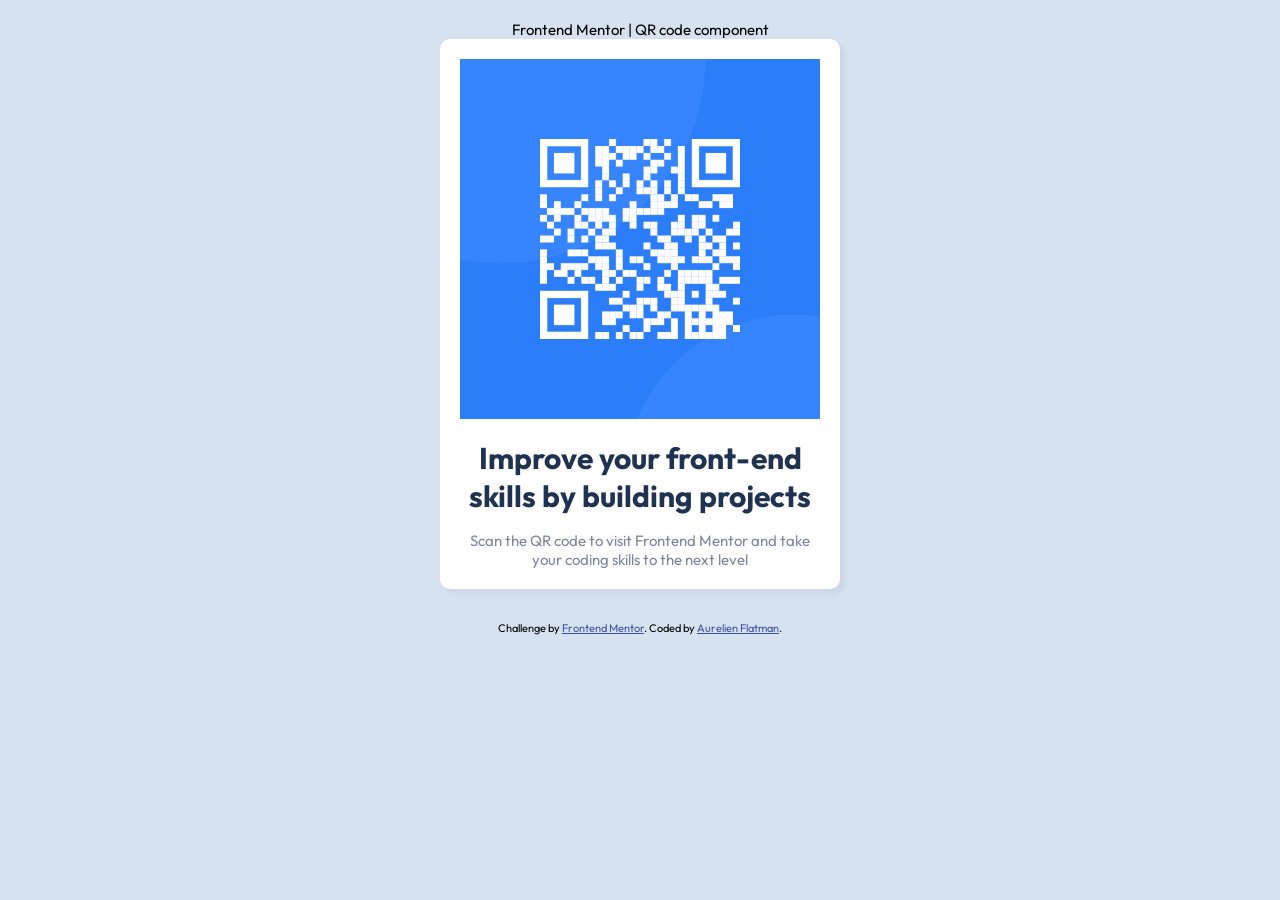
<file: qr-code-component-main/index.html>
<!DOCTYPE html>
<html lang="en">
<head>
  <meta charset="UTF-8">
  <meta name="viewport" content="width=device-width, initial-scale=1.0"> <!-- displays site properly based on user's device -->

  <link 
  rel="icon" 
  type="image/png" 
  sizes="32x32" 
  href="./images/favicon-32x32.png"
  
  >
   
  <link rel="stylesheet" href="styles.css"

  <title>Frontend Mentor | QR code component</title>

  <!-- Feel free to remove these styles or customise in your own stylesheet 👍 -->
  <style>
    .attribution { font-size: 11px; text-align: center; }
    .attribution a { color: hsl(228, 45%, 44%); }
  </style>
</head>
<body>
<div class = "container">
<img src = "./images/image-qr-code.png"  alt="">
  <h1>
     Improve your front-end skills by building projects
  </h1>
  <p>
     Scan the QR code to visit Frontend Mentor and take your coding skills to the next level
  </p>
</div>
  

  
  
  <div class="attribution">
    Challenge by <a href="https://www.frontendmentor.io?ref=challenge" target="_blank">Frontend Mentor</a>. 
    Coded by <a href="https://aurelienflatman.com">Aurelien Flatman</a>.
  </div>
</body>
</html>
</file>
<file: qr-code-component-main/styles.css>
@import url('https://fonts.googleapis.com/css2?family=Outfit:wght@400;700&display=swap');

*{
    margin: 0;
    padding: 0;
    box-sizing:border-box;
    
}

:root{
--White: hsl(0, 0%, 100%);
--light-gray: hsl(212, 45%, 89%);
--Grayish-blue: hsl(220, 15%, 55%);
--Dark-blue: hsl(218, 44%, 22%);
}

img{
    max-width: 100%;
}

body{
  font-family: "Outfit"  , sans-serif;
  Font-size: 15px;
background-color: var(--light-gray);
display: flex; 
flex-direction:column;
align-items: center;
justify-content: center;
height: calc(100vh-1px);
margin: 1.25rem;
}

.container{
    background-color: var(--White);
    padding: 1.25rem;
    border-radius: 0.625rem;
    box-shadow: 5px 5px 5px rgba(0,0,0,0.05);
    margin-bottom: 2rem;
}

.container img {
   border-radius: 0.625; 
   margin-bottom: 1rem;

}

.container h1{
    color: var(--Dark-blue);
    text-align: center;
    margin-bottom: 1rem;
}

.container p {
   color: var(--Grayish-blue);
   text-align: center;  
}

.attribution {
    font-size: 11px; text-align: center; 
}

.attribution a { 
    color: hsl(228, 45%, 44%);
    }
    @media (min-width: 500px){
        .container{
        width: 400px;
    }
    }
</file>
